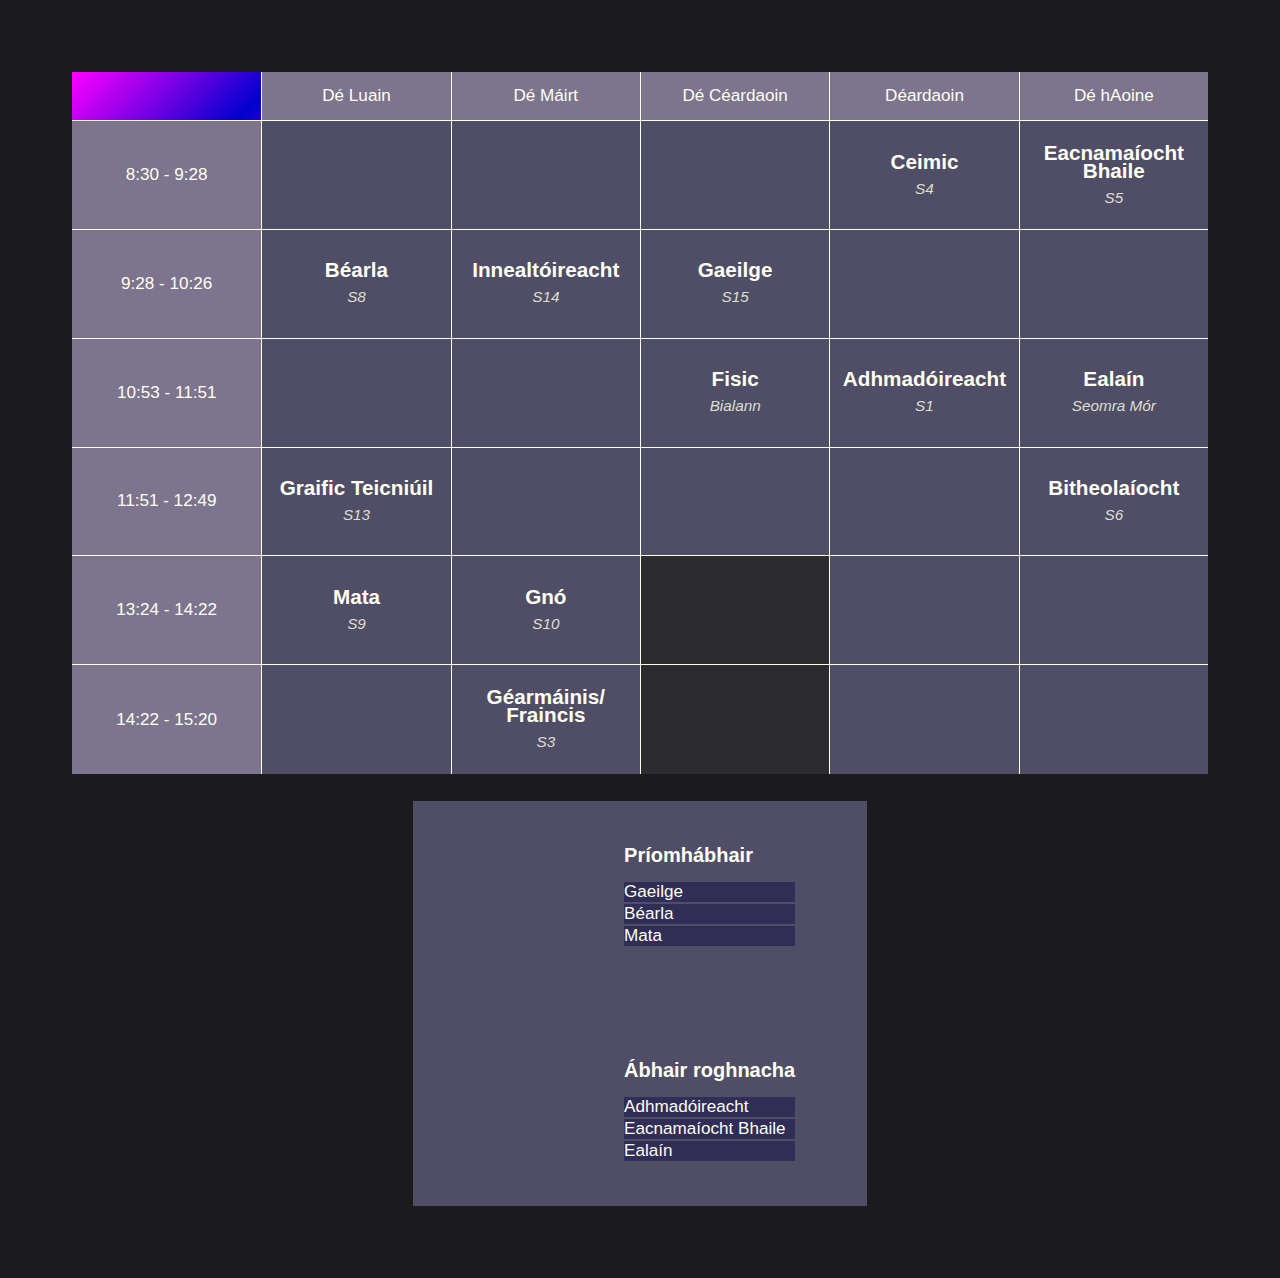
<file: index.html>
<!DOCTYPE html>
<html lang="en">
    <head>
        <meta charset="UTF-8" />
        <meta name="viewport" content="width=device-width, initial-scale=1.0" />
        <title>Amchlár</title>
        <link rel="stylesheet" href="style.css" />
    </head>
    <body>
        <div class="main">
            <div class="timetable">
                <div class="header">
                    <div class="day corner">
                        <a class="about" href="about.html"></a>
                    </div>
                    <div class="day monday">
                        <p>Dé Luain</p>
                    </div>
                    <div class="day tuesday">
                        <p>Dé Máirt</p>
                    </div>
                    <div class="day wednesday">
                        <p>Dé Céardaoin</p>
                    </div>
                    <div class="day thursday">
                        <p>Déardaoin</p>
                    </div>
                    <div class="day friday">
                        <p>Dé hAoine</p>
                    </div>
                </div>

                <div class="columns">
                    <div class="times">
                        <div class="time-rows">
                            <p>8:30 - 9:28</p>
                        </div>
                        <div class="time-rows">
                            <p>9:28 - 10:26</p>
                        </div>
                        <div class="time-rows">
                            <p>10:53 - 11:51</p>
                        </div>
                        <div class="time-rows">
                            <p>11:51 - 12:49</p>
                        </div>
                        <div class="time-rows">
                            <p>13:24 - 14:22</p>
                        </div>
                        <div class="time-rows">
                            <p>14:22 - 15:20</p>
                        </div>
                    </div>
                    <div class="monday-classes classes">
                        <div class="rows" id="0_0"></div>
                        <div class="rows"></div>
                        <div class="rows"></div>
                        <div class="rows"></div>
                        <div class="rows"></div>
                        <div class="rows"></div>
                    </div>
                    <div class="tuesday-classes classes">
                        <div class="rows"></div>
                        <div class="rows"></div>
                        <div class="rows"></div>
                        <div class="rows"></div>
                        <div class="rows"></div>
                        <div class="rows"></div>
                    </div>
                    <div class="wednesday-classes classes">
                        <div class="rows"></div>
                        <div class="rows"></div>
                        <div class="rows"></div>
                        <div class="rows"></div>
                        <div class="rows" id="locked"></div>
                        <div class="rows" id="locked"></div>
                    </div>
                    <div class="thursday-classes classes">
                        <div class="rows"></div>
                        <div class="rows"></div>
                        <div class="rows"></div>
                        <div class="rows"></div>
                        <div class="rows"></div>
                        <div class="rows"></div>
                    </div>
                    <div class="friday-classes classes">
                        <div class="rows"></div>
                        <div class="rows"></div>
                        <div class="rows"></div>
                        <div class="rows"></div>
                        <div class="rows"></div>
                        <div class="rows"></div>
                    </div>
                </div>
            </div>
            <!-- haha! i am here! -->
            <div class="input-box">
                <!-- make this a popup maybe?? -->

                <div class="rng">
                    <div class="subject-selector-box">
                        <div class="priomh">
                            <h3>Príomhábhair</h3>
                            <div class="drag">
                                <div class="draggable-subjects">Gaeilge</div>
                                <div class="draggable-subjects">Béarla</div>
                                <div class="draggable-subjects">Mata</div>
                            </div>
                        </div>

                        <div class="roghnach">
                            <h3>Ábhair roghnacha</h3>
                            <div class="drag">
                                <div class="draggable-subjects">Adhmadóireacht</div>
                                <div class="draggable-subjects">Eacnamaíocht Bhaile</div>
                                <div class="draggable-subjects">Ealaín</div>
                            </div>
                        </div>
                    </div>
                </div>
            </div>
        </div>

        <!-- popup selector box -->
        <div id="popup-bg" data-hidden="true">
            <div class="popup">
                <div class="popup-header">
                    <button id="escape" onclick="escapeForm()">
                        <img src="xmark-solid.png" class="escape-icon" />
                    </button>
                    <p id="popup_title"></p>
                </div>

                <div class="inputs">
                    <form id="tile_submit" onsubmit="buttonClicked()">
                        <input type="text" id="subject_input" placeholder="Ábhar" />
                        <input type="text" id="room_input" placeholder="Seomra" />
                        <button id="submit">Críochnaithe</button>
                    </form>
                </div>
            </div>
        </div>

        <script src="script.js"></script>
    </body>
</html>
</file>
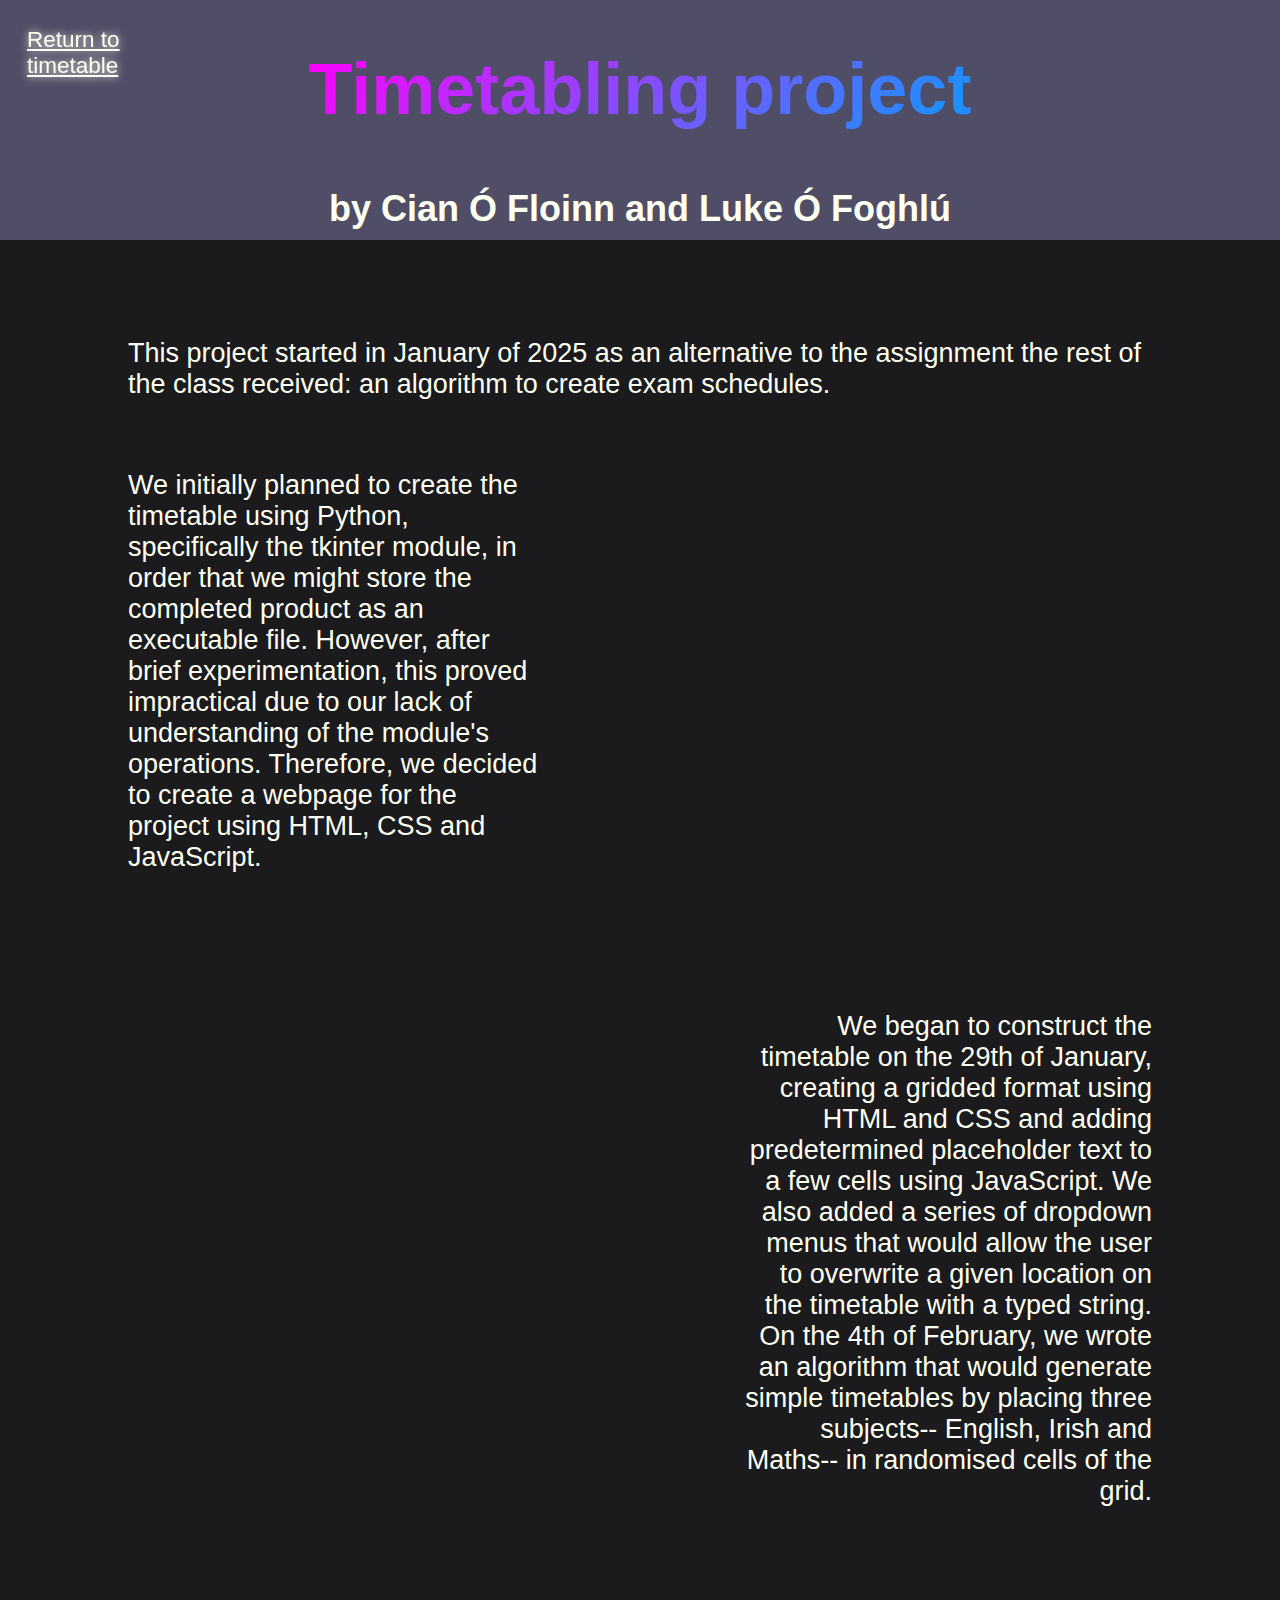
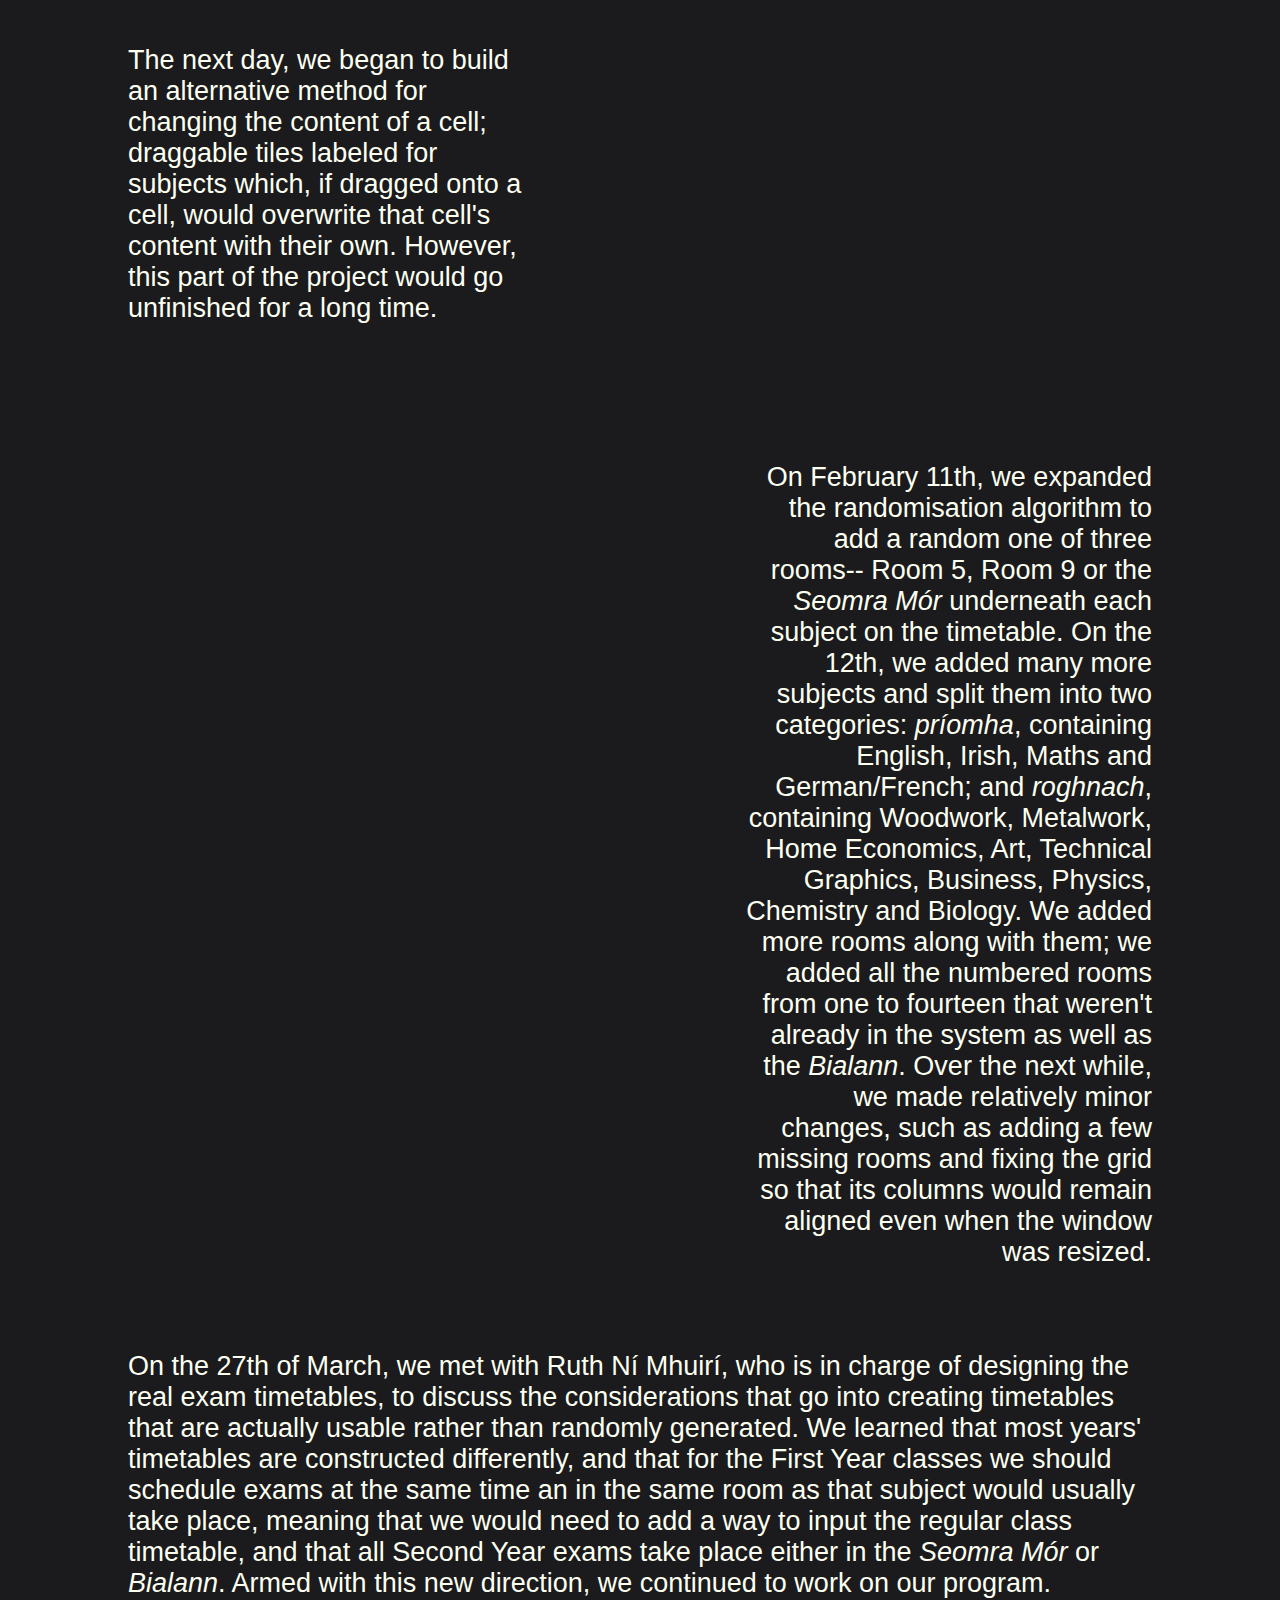
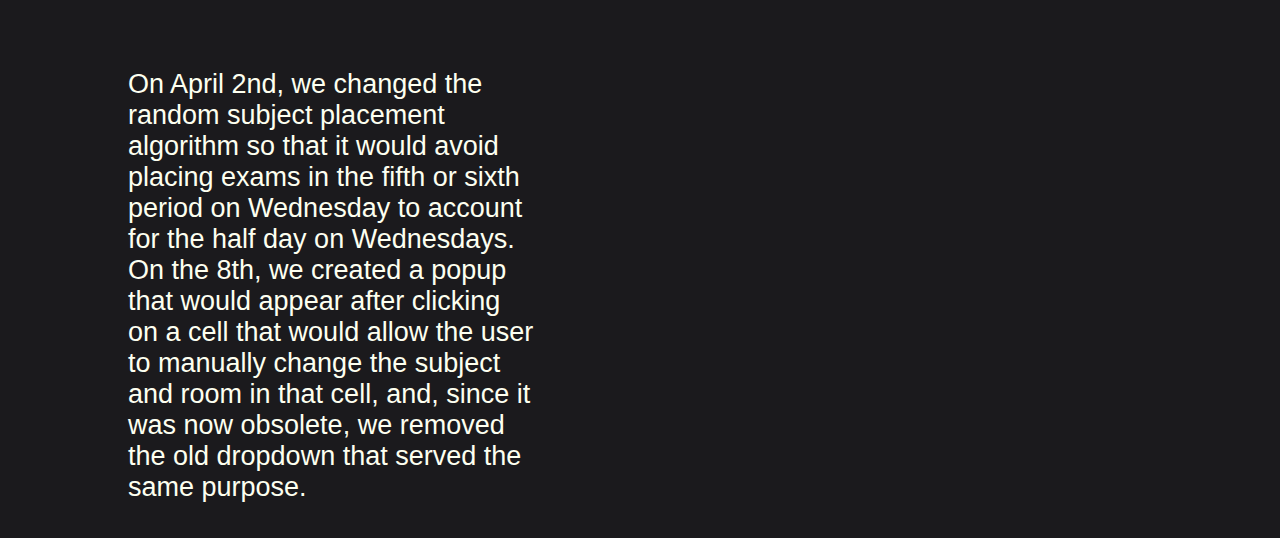
<file: about.html>
<!DOCTYPE html>
<html lang="en">
    <head>
        <meta charset="UTF-8" />
        <meta name="viewport" content="width=device-width, initial-scale=1.0" />
        <title>Project report</title>
        <link rel="stylesheet" href="aboutstyle.css" />
    </head>
    <body>
        <div class="aboutpage">
            <div class="return">
                <a href="index.html">
                    Return to <br/>timetable
                </a>
            </div>
            <div class="mainheader">
                    <h1>Timetabling project</h1>
                <h2>by Cian Ó Floinn and Luke Ó Foghlú</h2>
            </div>
            <div class="article">

                <p class="paragraph">
                    This project started in January of 2025 as an alternative to the assignment the rest of the class received: an algorithm to create exam schedules.
                </p>

                <div class="textvisuals">
                    <p class="paragraph">
                        We initially planned to create the timetable using Python, specifically the tkinter module, in order that we might store the completed product as an 
                    executable file. However, after brief experimentation, this proved impractical due to our lack of understanding of the module's operations. Therefore, we 
                    decided to create a webpage for the project using HTML, CSS and JavaScript.
                    </p>

                    <img/> <!-- tkinter image here? -->
                    <img/> <!-- timetable from 29/1/25 -->

                    <p class="paragraph right">
                        We began to construct the timetable on the 29th of January, creating a gridded format using HTML and CSS and adding predetermined placeholder text to a few 
                        cells using JavaScript. We also added a series of dropdown menus that would allow the user to overwrite a given location on the timetable with a typed 
                        string. On the 4th of February, we wrote an algorithm that would generate simple timetables by placing three subjects-- English, Irish and Maths-- in 
                        randomised cells of the grid.
                    </p>

                    <p class="paragraph">
                        The next day, we began to build an alternative method for changing the content of a cell; draggable tiles labeled for subjects which, if dragged onto a 
                        cell, would overwrite that cell's content with their own. However, this part of the project would go unfinished for a long time. 
                    </p>

                    <img/> <!-- draggable subjects box as of 5/2/25 -->
                    <img/> <!-- timetable as of 26/3/25 -->

                    <p class="paragraph right">
                        On February 11th, we expanded the randomisation algorithm to add a random one of three rooms-- Room 5, Room 9 or the <i>Seomra Mór</i> underneath each 
                        subject on the timetable. On the 12th, we added many more subjects and split them into two categories: <i>príomha</i>, containing English, 
                        Irish, Maths and German/French; and <i>roghnach</i>, containing Woodwork, Metalwork, Home Economics, Art, Technical Graphics, Business, Physics, Chemistry 
                        and Biology. We added more rooms along with them; we added all the numbered rooms from one to fourteen that weren't already in the system as well as the 
                        <i>Bialann</i>. Over the next while, we made relatively minor changes, such as adding a few missing rooms and fixing the grid so that its columns would 
                        remain aligned even when the window was resized.
                    </p>
                </div>
<!-- don't look i'm embarrassed -->
                <br/><br/><br/><br/><br/><br/><br/>
<!-- ok you can look again -->
                <p class="paragraph">
                    On the 27th of March, we met with Ruth Ní Mhuirí, who is in charge of designing the real exam timetables, to discuss the considerations that go into 
                    creating timetables that are actually usable rather than randomly generated. We learned that most years' timetables are constructed differently, and 
                    that for the First Year classes we should schedule exams at the same time an in the same room as that subject would usually take place, meaning that
                    we would need to add a way to input the regular class timetable, and that all Second Year exams take place either in the <i>Seomra Mór</i> or 
                    <i>Bialann</i>. Armed with this new direction, we continued to work on our program.
                </p>

                <div class="textvisuals">
                    <p class="paragraph">
                        On April 2nd, we changed the random subject placement algorithm so that it would avoid placing exams in the fifth or sixth 
                        period on Wednesday to account for the half day on Wednesdays. On the 8th, we created a popup that would appear after clicking on a cell that would allow 
                        the user to manually change the subject and room in that cell, and, since it was now obsolete, we removed the old dropdown that served the same purpose.
                    </p>
                    <img/> <!-- popup box as of 2/4/25 -->
                </div>
            </div>
        </div>
    </body>
</html>
</file>
<file: style.css>
:root {
    --text-color: #fdfff0;
    --bg-color: #504d66;
    --input-bg: #302d56;
    --hover-bg: #35346a;
}

* {
    box-sizing: border-box;
}

body {
    margin: 0vmax;
}

.main {
    padding: 8vmin;
    display: flex;
    flex-direction: column;
    align-items: center;
    row-gap: 3vmin;
    background-color: #1b1a1d;
}

p,
h3 {
    color: var(--text-color);
    margin: 0px;
    line-height: 2vmin;
    font-family: "Calibri", sans-serif;
    pointer-events: none;
}

.corner {
    background: linear-gradient(135deg, magenta, mediumblue, magenta);
    background-size: 200%;
    animation: pan 5s infinite linear;
}

.about {
    height: 100%;
    width: 100%;
}

@keyframes pan {
    from {
        background-position: 0% center;
    }
    to {
        background-position: -200% center;
    }
}

.timetable {
    width: min(100%, 16in);
    height: 78vh;
    display: flex;
    flex-direction: column;
}

.timetable,
.selector-box,
.rng,
.popup {
    background-color: var(--bg-color);
    /* box-shadow: 0px 0px 40px var(--bg-color); */
}

.columns {
    display: flex;
    height: 93%;
}

.header {
    border-bottom: 1px solid var(--text-color);
    height: 7%;
    display: flex;
}

.times,
.day {
    background-color: #7d758e;
    font-size: 1.9vmin;
}

.day,
.classes {
    display: grid;
    place-items: center;
    border-left: 1px solid var(--text-color);
    text-align: center;
    width: calc(100% / 6);
}

.day:nth-child(1),
.classes:nth-child(1),
.classes > .rows:nth-child(6),
.times > .time-rows:nth-child(6) {
    border: none;
}

.classes,
.times {
    display: flex;
    flex-direction: column;
    justify-content: space-evenly;
    width: calc(100% / 6);
}

.rows,
.time-rows {
    width: 100%;
    display: flex;
    flex-direction: column;
    justify-content: center;
    align-items: center;
    height: calc(100% / 6);
    border-bottom: 1px solid var(--text-color);
}

.rows {
    cursor: pointer;
    transition: all .15s ease-in-out;
}

.rows:hover {
    background-color: var(--hover-bg);
}

#locked {
    background-color: #2c2c2e;
    cursor: default;
}

#subject {
    font-size: 2.3vmin;
    font-weight: bold;
    margin-bottom: 1vmin;
}

#room {
    font-style: italic;
    color: #dddfd0;
    font-size: 1.7vmin;
}

.input-box {
    width: 100%;
    height: 45vh;
    display: flex;
    justify-content: center;
    gap: 2vmin;
}

.selector-box,
.rng {
    width: 40%;
    display: grid;
    padding: 5vmin 8vmin;
    color: var(--text-color);
    font-family: "Calibri", sans-serif;
    font-size: 1.9vmin;
}

.rng {
    justify-items: end;
}

.selector-box {
    place-items: center;
}

.subject-selector-box {
    height: 100%;
    display: flex;
    flex-direction: column;
    justify-content: space-between;
}

.drag {
    margin-top: 2vmin;
    display: flex;
    flex-direction: column;
    gap: 2px;
}

.selectors {
    display: flex;
    flex-direction: column;
    justify-content: center;
    align-items: center;
    gap: 3px;
    width: 70%;
}

.dropdowns {
    width: 100%;
    display: flex;
    gap: 3px;
}

select,
input,
#submit {
    border-radius: 4px;
    background-color: var(--input-bg);
    padding: 1.2vmin;
    border: none;
    color: var(--text-color);
    font-family: "Calibri", sans-serif;
    font-size: 1.9vmin;
    transition: background-color 200ms ease;
}

.draggable-subjects {
    background-color: var(--input-bg);
}

input:hover,
select:hover,
#submit:hover {
    background-color: var(--hover-bg);
}

input {
    width: min(60%, 20rem);
}

select {
    width: 50%;
}

#submit {
    background-color: #100d36;
    cursor: pointer;
}

select:focus,
input:focus,
#submit:focus {
    outline: 1px solid var(--text-color);
}

#popup-bg {
    height: 100vh;
    width: 100%;
    position: fixed;
    inset: 0px;
    background-color: #000a;
    /* display: grid;
    place-items: center; */
    display: flex;
    justify-content: center;
    align-items: center;
}

.popup {
    width: 50%;
    height: 60%;
    display: flex;
    flex-direction: column;
    /* position: relative; */
}

#popup-bg[data-hidden="true"] {
    opacity: 0;
    pointer-events: none;
}

#tile_submit {
    width: 100%;
    height: 100%;
    display: flex;
    flex-direction: column;
    gap: 3px;
    justify-content: center;
    align-items: center;
}

.inputs {
    width: 100%;
    height: 90%;
}

.popup-header {
    /* position: absolute; */
    width: 100%;
    height: 10%;
    background-color: var(--input-bg);
    display: flex;
    justify-content: center;
    position: relative;
    padding: 1.7vmin;
}

#popup_title {
    font-size: 2.2vmin;
    line-height: normal;
    /* font-weight: bold; */
}

#escape {
    height: calc(100% - 3.4vmin);
    aspect-ratio: 1;
    background-color: transparent;
    border: none;
    padding: 0vmax;
    cursor: pointer;
    position: absolute;
    right: 0px;
    top: 50%;
    translate: -50% -50%;
}

.escape-icon {
    height: 100%;
    aspect-ratio: 1;
}
</file>
<file: aboutstyle.css>
:root {
    --main-bg: #1b1a1d;
    --secondary-bg: #504d66;
    --text-color: #fdfff0;
}

body {
    margin: 0in;
    background-color: var(--main-bg);
}

.aboutpage {
    background-color: var(--main-bg);
    height: 100%;
}

.mainheader {
    font-family: "Calibri", sans-serif;
    color: var(--text-color);
    background-color: var(--secondary-bg);
    display: grid;
    place-items: center;
}

h1 {
    font-size: 8vmin;
    background: linear-gradient(135deg, magenta, dodgerblue, magenta);
    background-clip: text;
    color: transparent;
    background-size: 200%;
    animation: gradientPan 30s linear infinite;
}

/* surely i can just rip code from the main page and nothing will go wrong
surely that is the case */
@keyframes gradientPan {
    from {
        background-position: 0% center;
    }
    to {
        background-position: -200% center;
    }
}
/* well the keyframes didn't fail but basically everything else did */

h2 {
    font-size: 4vmin;
    margin: 10px;
}

.article {
    font-size: 3vh;
    color: var(--text-color);
    margin-left: 10vw;
    margin-right: 10vw;
    margin-top: 10vh;
}

.paragraph {
    padding-top: 8px;
    padding-bottom: 8px;
    font-family: "Calibri", sans-serif;
}

.return {
    position: fixed;
    font-size: 2.5vmin;
    font-family: "Calibri", sans-serif;
    margin: 3vmin;
    color: var(--text-color);
}

a {
    color: var(--text-color);
    text-shadow: 0 0 1vmin var(--text-color);
}

a:visited {
    color: var(--text-color);
}

.textvisuals {
    display: grid;
    grid-template-columns: 40% 40%;
    row-gap: 3%;
    column-gap: 20%;
}

.textvisuals > .right {
    text-align: right;
}
</file>
